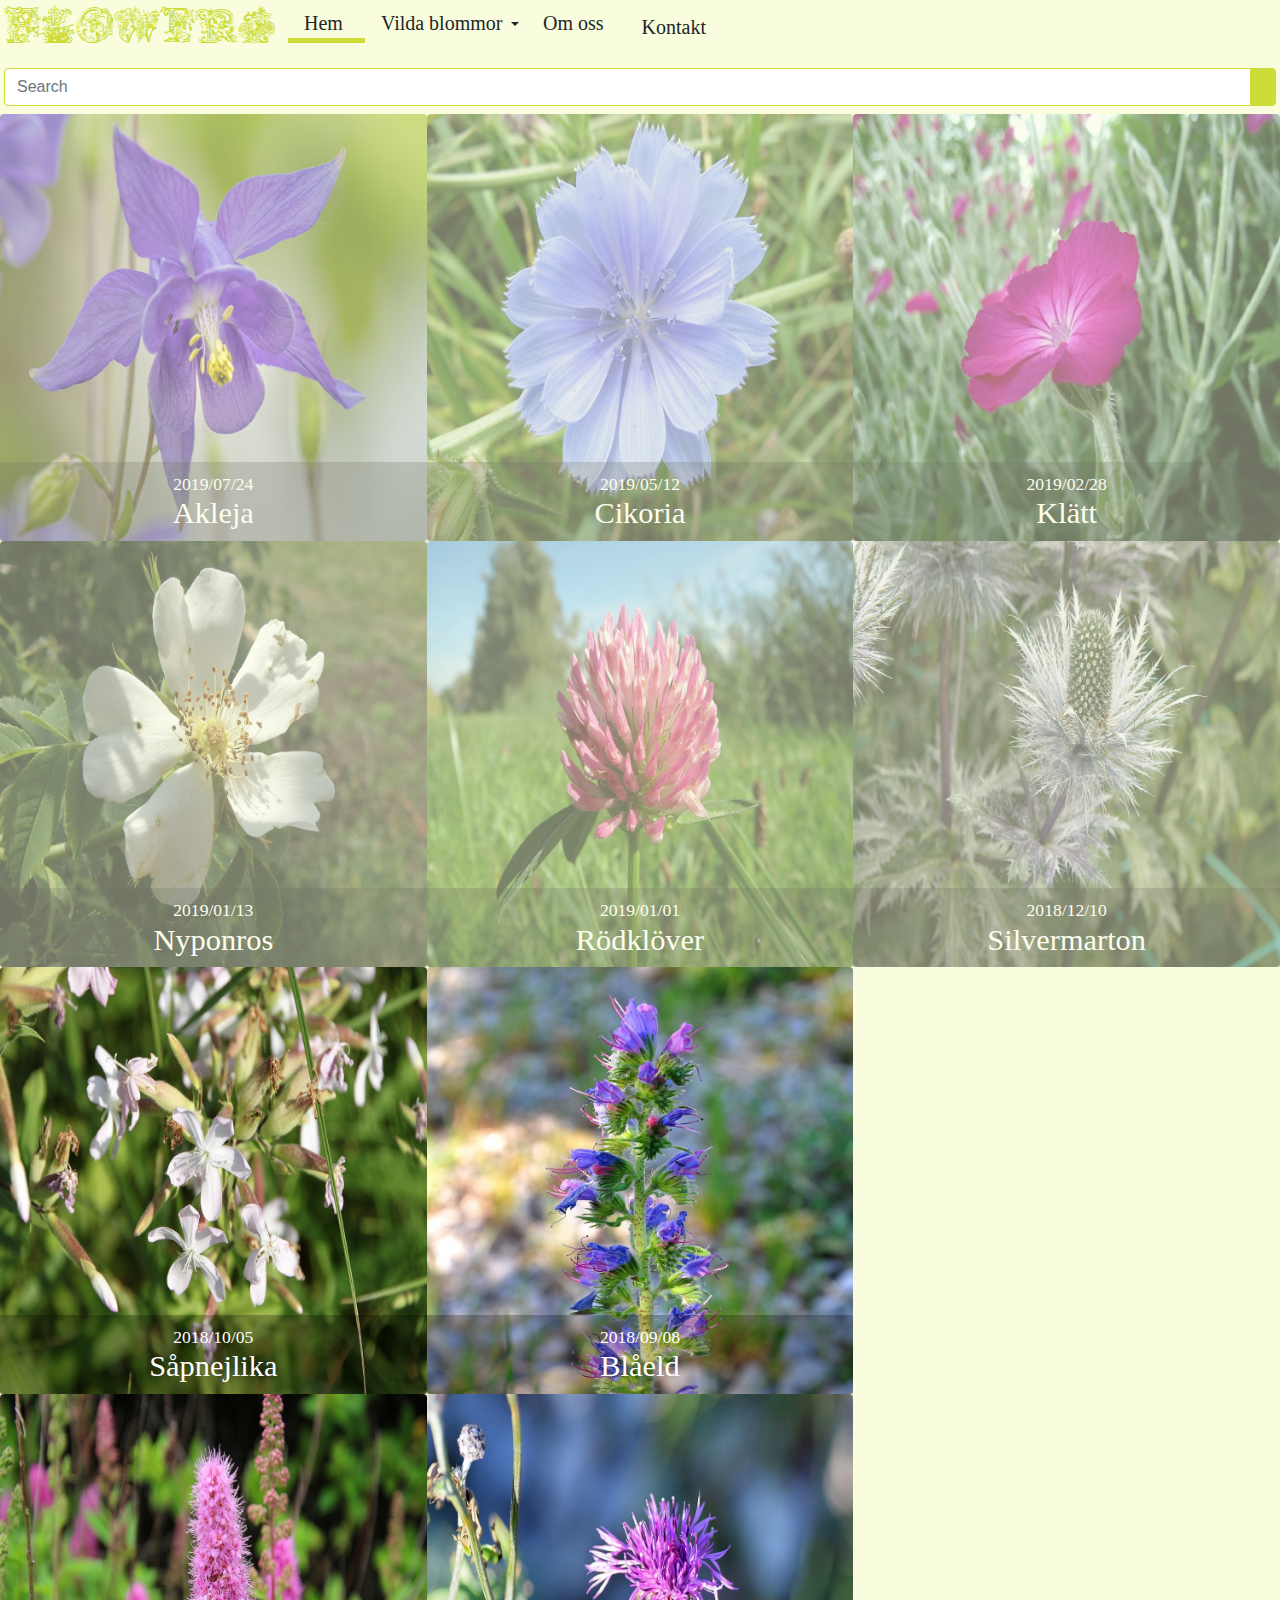
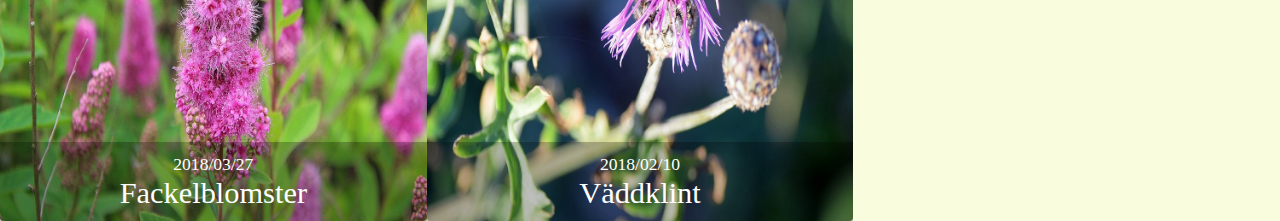
<file: index.html>
<!DOCTYPE html>
<html lang="sv">
<head><!-- Head-elementet är en behållare för metadata. Metadata har används för att definierar dokumentitel, style, teckenuppsättning samt länkar till bootstrap.-->
    <meta http-equiv="Content-Type" content="text/html; charset=UTF-8" />
	<link rel="stylesheet" href="css/style.css">
    <meta name="viewport" content="width=device-width, initial-scale=1.0">  
    <link rel="stylesheet" href="https://stackpath.bootstrapcdn.com/bootstrap/4.4.1/css/bootstrap.min.css" integrity="sha384-Vkoo8x4CGsO3+Hhxv8T/Q5PaXtkKtu6ug5TOeNV6gBiFeWPGFN9MuhOf23Q9Ifjh" crossorigin="anonymous">
    <link rel='stylesheet' href='https://use.fontawesome.com/releases/v5.7.0/css/all.css' integrity='sha384-lZN37f5QGtY3VHgisS14W3ExzMWZxybE1SJSEsQp9S+oqd12jhcu+A56Ebc1zFSJ' crossorigin='anonymous'>
    <title>Flowerz</title>
</head>
<body>
<header>
    <!-- Företagsnamn & ikon för inloggning -->
    <h1 id="Header-title" class="p-1 pt-3 text-center">Flowerz</h1> 

    <i id="fa-login-icon" class="fas fa-sign-in-alt float-right fa-2x  mr-2 mt-2 p-1 d-none"></i>
    
    <!-- Vertikal meny som endast är synlig på xl (x < 1140px ) -->
   <nav id="vertical-menu" class="navbar navbar-expand-lg d-none d-xl-block"> 
    <ul class="navbar-nav">
        <li class="nav-item active ml-2 nav-active"><i class="fa fa-home fa-2x ml-1 mt-2"></i><a href="index.html">Hem</a></li>
        <li class="nav-item dropdown dropdown-toggle mr-0" id="dropdown"><i class="fas fa-spa fa-2x ml-1 mt-2" ></i><a class="mr-0" id="navbarDropdown" role="button" data-toggle="dropdown" aria-haspopup="true" aria-expanded="false" >Vilda blommor</a>
            <div class="dropdown-menu p-0 ml-2 mt-1" aria-labelledby="navbarDropdown">
                <a class="dropdown-item" href="html/Akleja.html">Akleja</a>
                <a class="dropdown-item" href="html/Cikoria.html">Cikoria</a>
                <a class="dropdown-item" href="html/Klätt.html">Klätt</a>
                <a class="dropdown-item" href="html/Nyponros.html">Nyponros</a>
                <a class="dropdown-item" href="html/Rödklöver.html">Rödklöver</a>
                <a class="dropdown-item" href="html/Silvermarton.html">Silvermarton</a>
            </div>
        </li>
        <li class="nav-item ml-2"><i class="fa fa-user-edit fa-2x ml-1 mt-2"></i><a href="html/Omoss.html">Om oss</a></li>
        <li class="nav-item mt-1"><i class="fa fa-handshake fa-2x ml-1 mt-2"></i><a href="html/Kontakt.html">Kontakt</a></li>    
    </ul>
    </nav>

     <!-- Sökfunktion -->
    <div class="input-group md-form form-sm form-2 pb-1 px-1">
        <input class="form-control lime-border shadow-none " type="text" placeholder="Search" aria-label="Search">
        <div class="input-group-append">
        <span class="input-group-text lime lighten-2 " id="basic-text1" style="background-color: #cddc39; border-color: #cddc39;"><i class="fas fa-search text-grey" aria-hidden="true"></i></span> </div>
    </div>

</header>

<main>
     <!-- En knapp som ser till att den horisontella menyn är synlig/döljs, Knappen är synlig i alla lägen förutom xl -->
    <div id="sidebar-button">
        <button class="openbtn rounded-circle d-block d-xl-none">&#9776;</button>  
    </div>

     <!-- Horisontella menyn  -->
    <ul id="mySidebar" class="sidebar list-group list-group-flush d-block d-xl-none">
    <li class="mb-5"><a class="menu-header text-center" >Meny</a></li>
    <li class="list-item list-active marginstyle"><i class="fa fa-home fa-2x ml-1 mt-2"></i><a href="index.html">Hem</a></li>
    <li class="list-item" id="horizontalmenu-dropdown"><i class="fas fa-spa fa-2x ml-1 mt-2"></i><a>Vilda blommor</a><i style="font-size:1.2rem;" id="icon" class="fas fa-plus fa-ms mt-3 ml-3 float-right"></i>
            <li class="dropdown-items" style="display:none"><a href="html/Akleja.html">Akleja</a></li>
            <li class="dropdown-items" style="display:none"><a href="html/Cikoria.html">Cikoria</a></li>
            <li class="dropdown-items" style="display:none"><a href="html/Klätt.html">Klätt</a></li>
            <li class="dropdown-items" style="display:none"><a href="html/Nyponros.html">Nyponros</a></li>
            <li class="dropdown-items" style="display:none"><a href="html/Rödklöver.html">Rödklöver</a>
            <li class="dropdown-items" style="display:none"><a href="html/Silvermarton.html">Silvermarton</a>
    </li>
    <li class="list-item"><i class="fas fa-user-edit fa-2x ml-1 mt-2"></i><a href="html/Omoss.html">Om oss</a></li>
    <li class="list-item"><i class="fas fa-handshake fa-2x ml-1 mt-2"></i><a href="html/Kontakt.html">Kontakt</a></li>  
    <li id="list-item-last" class="list-item d-sm-none d-block mt-5"><i id="login-icon" class="fas fa-sign-in-alt float-left fa-2x ml-1 mr-2 mt-2"></i><a>Logga in</a></li>           
    </ul>

     <!-- Elementet Div med klassen overaly ser till att hela sidan får en opacity på 0.5 när den horisontella menyn visas. Syftet är att lägga fokus på menyn  -->
     <!-- 12 biler på vildblommor. På lg (1140px < x) visas 3 bilder för varje rad, på sm (540px < x) visas 2 biler för varje rad och i xs (mobilskärm) visas en bild för varje rad. Grid system används i detta fall -->
     <!-- Alla bilder på alla sidor har tagits från https://pixabay.com/sv/ som är gratisbilder -->
     <div class="overlay">
    <div class="mdb-lightbox no-margin">
        <div class="row m-0 mt-1 ">
            <figure class="col-xs-12 col-sm-6 col-lg-4 p-0 m-0 fadeIn "> 
                <a href="html/Akleja.html">
                <img alt="akleja-picture" src="media/Wildflowers/akleja.jpg" class="img-fluid rounded"><!-- img-fluidklass ser till att bilden får max-width: 100% och height: auto -->
                </a>
                <header class="figure-header">  
                    <div class="figure-meta pt-2"><span><a href="html/Akleja.html">2019/07/24</a> </span> </div>
                    <h2 class="figure-title"> <a href="html/Akleja.html"> Akleja </a> </h2>
                </header>
            </figure>
            
            <figure class="col-xs-12 col-sm-6 col-lg-4 p-0 m-0 fadeIn ">
                <a href="html/Cikoria.html">
                <img alt="cikoria-picture" src="media/Wildflowers/cikoria.jpg" class="img-fluid rounded">
                </a>
                <header class="figure-header">  
                    <div class="figure-meta pt-2"><span><a href="html/Cikoria.html">2019/05/12</a> </span> </div>
                    <h2 class="figure-title"> <a href="html/Cikoria.html"> Cikoria </a> </h2>
                </header>
              
            </figure>

            <figure class="col-xs-12 col-sm-6 col-lg-4 p-0 m-0 fadeIn">
                <a href="html/Klätt.html">
                <img alt="klett-picture" src="media/Wildflowers/klett.jpg" class="img-fluid rounded">
                </a>
                <header class="figure-header">  
                    <div class="figure-meta pt-2"><span><a href="html/Klätt.html">2019/02/28</a> </span> </div>
                    <h2 class="figure-title"> <a href="html/Klätt.html"> Klätt </a> </h2>
                </header>
            </figure>

            <figure class="col-xs-12 col-sm-6 col-lg-4 p-0 m-0 fadeIn">
                <a href="html/Nyponros.html">
                <img alt="nyponros-picture" src="media/Wildflowers/nyponros.jpg" class="img-fluid rounded">
                </a>
                <header class="figure-header">  
                    <div class="figure-meta pt-2"><span><a href="html/Nyponros.html">2019/01/13</a> </span> </div>
                    <h2 class="figure-title"> <a href="html/Nyponros.html"> Nyponros</a> </h2>
                </header>
            </figure>
            
            <figure class="col-xs-12 col-sm-6 col-lg-4 p-0 m-0 fadeIn">
                <a href="html/Rödklöver.html">
                <img alt="rödklöver-picture" src="media/Wildflowers/rödklöver.jpg" class="img-fluid rounded">
                </a>
                <header class="figure-header">  
                    <div class="figure-meta pt-2"><span><a href="html/Rödklöver.html">2019/01/01</a> </span> </div>
                    <h2 class="figure-title"> <a href="html/Rödklöver.html"> Rödklöver </a> </h2>
                </header>
            </figure>

            <figure class="col-xs-12 col-sm-6 col-lg-4 p-0 m-0 fadeIn">
                <a href="html/Silvermarton.html">
                <img alt="silvermarton-picture" src="media/Wildflowers/silvermarton.jpg" class="img-fluid rounded">
                </a>
                <header class="figure-header">  
                    <div class="figure-meta pt-2"><span><a href="html/Silvermarton.html">2018/12/10</a> </span> </div>
                    <h2 class="figure-title"> <a href="html/Silvermarton.html"> Silvermarton </a> </h2>
                </header>
            </figure>

            <figure id="figure7" class="col-xs-12 col-sm-6 col-lg-4 p-0 m-0">
                <img alt="såpnejlika-picture" src="media/Wildflowers/såpnejlika.jpg" class="img-fluid rounded">
                <header class="figure-header">  
                    <div class="figure-meta pt-2"><span><a href="#">2018/10/05</a> </span> </div>
                    <h2 class="figure-title"> <a href="#"> Såpnejlika </a> </h2>
                </header>
            </figure>
            
            <figure  class="col-xs-12 col-sm-6 col-lg-4 p-0 m-0">
                <img alt="blåeld-picture" src="media/Wildflowers/blåeld.jpg" class="img-fluid rounded">
                <header class="figure-header">  
                    <div class="figure-meta pt-2"><span><a href="#">2018/09/08</a> </span> </div>
                    <h2 class="figure-title"> <a href="#"> Blåeld </a> </h2>
                </header>
            </figure>

            <figure id="figure9" class="col-xs-12 col-sm-6 col-lg-4 p-0 m-0 fadeIn">
                <img alt="tusensköna-picture" src="media/Wildflowers/tusensköna.jpg" class="img-fluid rounded ">
                <header class="figure-header">  
                    <div class="figure-meta pt-2"><span><a href="#">2018/05/15</a> </span> </div>
                    <h2 class="figure-title"> <a href="#"> Tusensköna </a> </h2>
                </header>
            </figure>

            <figure  id="figure10" class="col-xs-12 col-sm-6 col-lg-4 p-0 m-0">
                <img alt="fackelblomster-picture" src="media/Wildflowers/fackelblomster.jpg" class="img-fluid rounded">
                <header class="figure-header">  
                    <div class="figure-meta pt-2"><span><a href="#">2018/03/27</a> </span> </div>
                    <h2 class="figure-title"> <a href="#"> Fackelblomster </a> </h2>
                </header>
            </figure>

            <figure id="figure11" class="col-xs-12 col-sm-6 col-lg-4 p-0 m-0 ">
                <img alt="smörblomma-picture" src="media/Wildflowers/smörblomma.jpg" class="img-fluid rounded">
                <header class="figure-header">  
                    <div class="figure-meta pt-2"><span><a href="#">2018/03/10</a> </span> </div>
                    <h2 class="figure-title"> <a href="#"> Smörblomma </a> </h2>
                </header>
            </figure>

            <figure class="col-xs-12 col-sm-6 col-lg-4 p-0 m-0">
                <img alt="väddklint-picture" src="media/Wildflowers/väddklint.jpg" class="img-fluid rounded">
                <header class="figure-header">  
                    <div class="figure-meta pt-2"><span><a href="#">2018/02/10</a> </span> </div>
                    <h2 class="figure-title"> <a href="#"> Väddklint</a> </h2>
                </header>
            </figure>    
        </div>
    </div>
    </div>
    
</main>
    <!-- Script länkar -->
    <script src="https://code.jquery.com/jquery-3.4.1.js"></script>
    <script src="javascript/index.js"></script>
    <script src="js/index.js"></script>
    
</body>
</html>
</file>
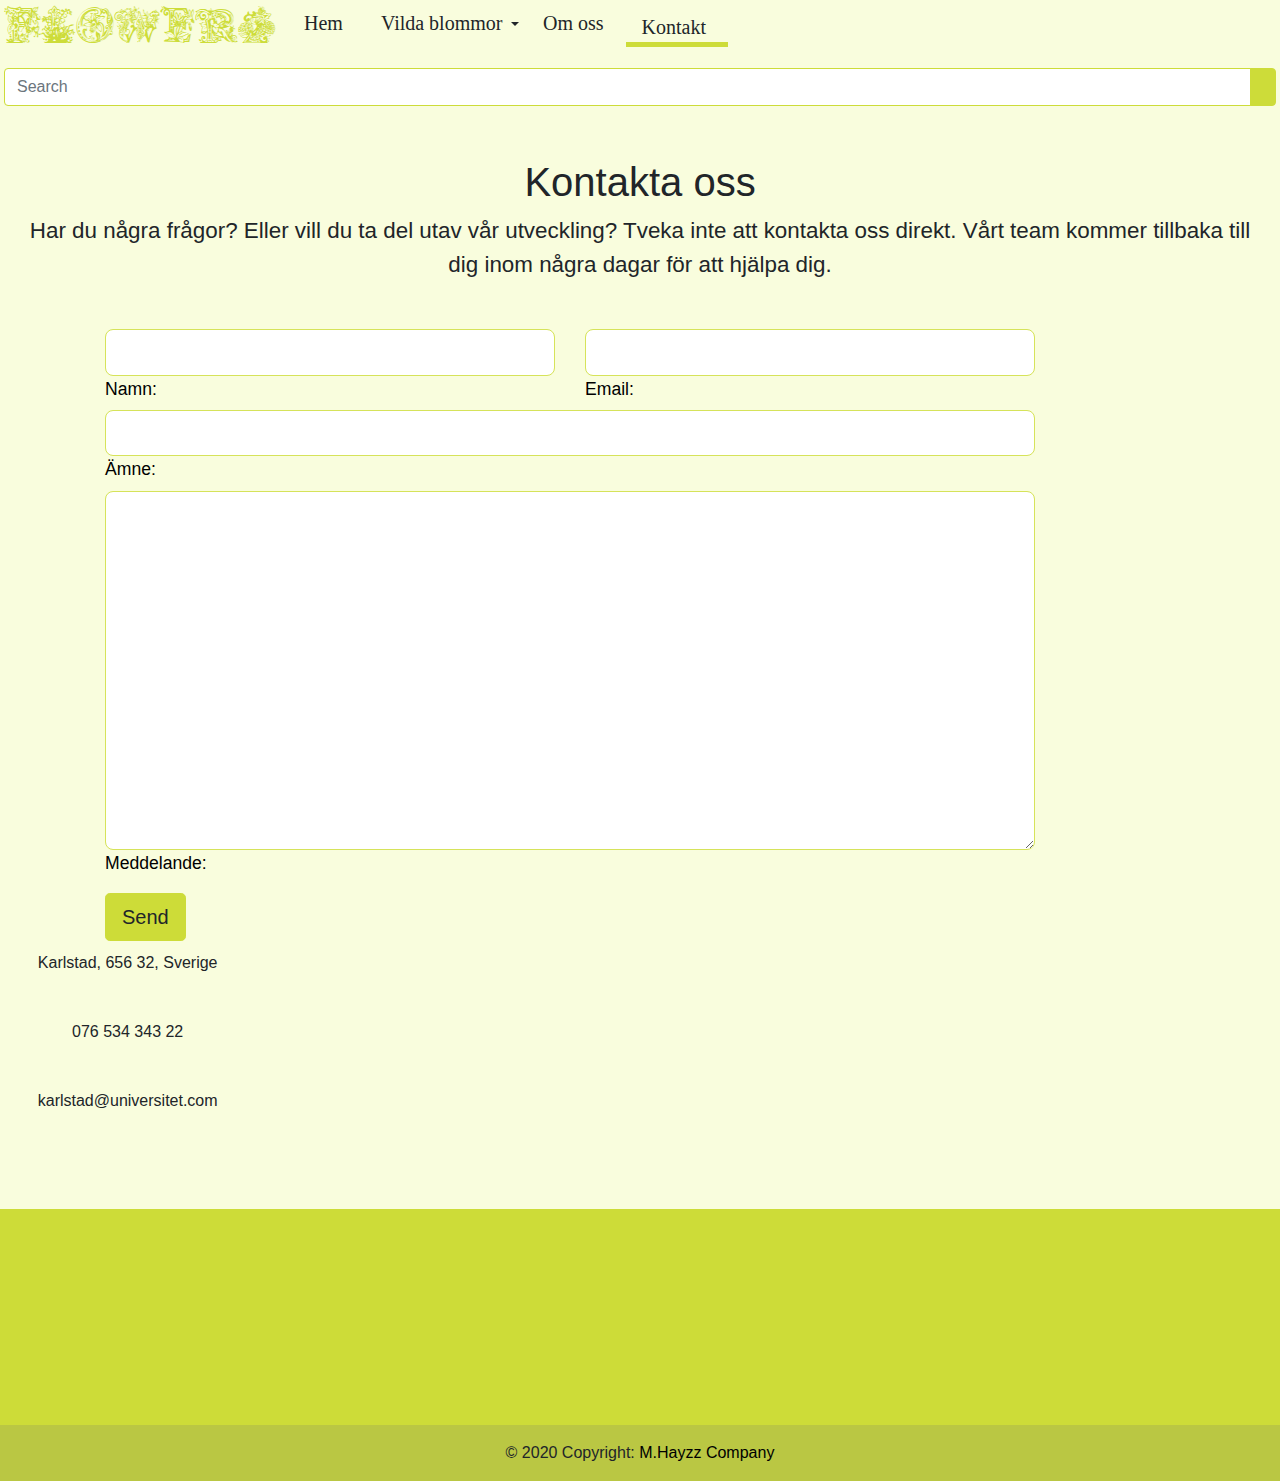
<file: html/Kontakt.html>
<!DOCTYPE html>
<html lang="sv">
<head> <!-- Se kommentarer på index.html -->
    <meta http-equiv="Content-Type" content="text/html; charset=UTF-8" />
	<link rel="stylesheet" href="../css/style.css">
    <meta name="viewport" content="width=device-width, initial-scale=1.0">  
    <link rel="stylesheet" href="https://stackpath.bootstrapcdn.com/bootstrap/4.4.1/css/bootstrap.min.css" integrity="sha384-Vkoo8x4CGsO3+Hhxv8T/Q5PaXtkKtu6ug5TOeNV6gBiFeWPGFN9MuhOf23Q9Ifjh" crossorigin="anonymous">
    <link rel='stylesheet' href='https://use.fontawesome.com/releases/v5.7.0/css/all.css' integrity='sha384-lZN37f5QGtY3VHgisS14W3ExzMWZxybE1SJSEsQp9S+oqd12jhcu+A56Ebc1zFSJ' crossorigin='anonymous'>
    <title>Flowerz</title>
</head>

<body>
<header> <!-- Se kommentarer på index.html -->
    <h1 id="Header-title" class="p-1 pt-3 text-center">Flowerz</h1> 

    <i id="fa-login-icon" class="fas fa-sign-in-alt float-right fa-2x  mr-2 mt-2 p-1 d-none"></i>
    
   <nav id="vertical-menu" class="navbar navbar-expand-lg d-none d-xl-block"> 
    <ul class=" navbar-nav">
        <li class="nav-item active ml-2"><i class="fa fa-home fa-2x ml-1 mt-2"></i><a href="../index.html">Hem</a></li>
        <li class="nav-item dropdown dropdown-toggle mr-0" id="dropdown"><i class="fas fa-spa fa-2x ml-1 mt-2" ></i><a class="mr-0" id="navbarDropdown" role="button" data-toggle="dropdown" aria-haspopup="true" aria-expanded="false" >Vilda blommor</a>
            <div class="dropdown-menu p-0 ml-2 mt-1" aria-labelledby="navbarDropdown">
                <a class="dropdown-item" href="Akleja.html">Akleja</a>
                <a class="dropdown-item" href="Cikoria.html">Cikoria</a>
                <a class="dropdown-item" href="Klätt.html">Klätt</a>
                <a class="dropdown-item" href="Nyponros.html">Nyponros</a>
                <a class="dropdown-item" href="Rödklöver.html">Rödklöver</a>
                <a class="dropdown-item" href="Silvermarton.html">Silvermarton</a>
            </div>
        </li>
        <li class="nav-item ml-2"><i class="fa fa-user-edit fa-2x ml-1 mt-2"></i><a href="Omoss.html">Om oss</a></li>
        <li class="nav-item mt-1 nav-active"><i class="fa fa-handshake fa-2x ml-1 mt-2"></i><a href="Kontakt.html">Kontakt</a></li>    
    </ul>
    </nav>

    <div class="input-group md-form form-sm form-2 pb-1 px-1">
        <input class="form-control lime-border shadow-none " type="text" placeholder="Search" aria-label="Search">
        <div class="input-group-append">
        <span class="input-group-text lime lighten-2 " id="basic-text1" style="background-color: #cddc39; border-color: #cddc39;"><i class="fas fa-search text-grey" aria-hidden="true"></i></span> </div>
    </div>

</header>

<main>
    <!-- Se kommentarer på index.html -->
    <div id="sidebar-button">
        <button class="openbtn rounded-circle d-block d-xl-none">&#9776;</button>  
    </div>

    <ul id="mySidebar" class="sidebar list-group list-group-flush d-block d-xl-none">
    <li class="mb-5"><a class="menu-header text-center" >Meny</a></li>
    <li class="list-item marginstyle"><i class="fa fa-home fa-2x ml-1 mt-2"></i><a href="../index.html">Hem</a></li>
    <li class="list-item" id="horizontalmenu-dropdown"><i class="fas fa-spa fa-2x ml-1 mt-2"></i><a>Vilda blommor</a><i style="font-size:1.2rem;" id="icon" class="fas fa-plus fa-ms mt-3 ml-3 float-right"></i>
            <li class="dropdown-items" style="display:none"><a href="Akleja.html">Akleja</a></li>
            <li class="dropdown-items" style="display:none"><a href="Cikoria.html">Cikoria</a></li>
            <li class="dropdown-items" style="display:none"><a href="Klätt.html">Klätt</a></li>
            <li class="dropdown-items" style="display:none"><a href="Nyponros.html">Nyponros</a></li>
            <li class="dropdown-items" style="display:none"><a href="Rödklöver.html">Rödklöver</a>
            <li class="dropdown-items" style="display:none"><a href="Silvermarton.html">Silvermarton</a>
    </li>
    <li class="list-item"><i class="fas fa-user-edit fa-2x ml-1 mt-2"></i><a href="Omoss.html">Om oss</a></li>
    <li class="list-item list-active"><i class="fas fa-handshake fa-2x ml-1 mt-2"></i><a href="Kontakt.html">Kontakt</a></li>  
    <li id="list-item-last" class="list-item d-sm-none d-block mt-5"><i id="login-icon" class="fas fa-sign-in-alt float-left fa-2x ml-1 mr-2 mt-2"></i><a>Logga in</a></li>           
    </ul>

    <div class="overlay">  

        <div class="mb-4 container-fluid containerbox">
            
            <!-- Rubrik för Kontaktformulär och text -->
            <h2 class="h1-responsive text-center pt-5 h2-color">Kontakta oss</h2> 
            
            <p class="text-center w-responsive mx-auto mb-5 p-card">Har du några frågor? Eller vill du ta del utav vår utveckling? 
                Tveka inte att kontakta oss direkt. Vårt team kommer tillbaka till dig inom
                några dagar för att hjälpa dig.</p>
        
            <div class="row"> <!-- Kontaktformulär  -->

                <div class="col-md-8 col-xl-9 mb-md-0 mb-5" id="form">
                    <form id="contact-form" name="contact-form" action="mail.php" method="POST">

                        <div class="row">
                            <div class="col-md-6">
                                <div class="md-form mb-0">
                                    <input type="text" id="name" name="name" class="form-control control">
                                    <label for="name" class="">Namn: </label>
                                </div>
                            </div>
                     
                            <div class="col-md-6">
                                <div class="md-form mb-0">
                                    <input type="text" id="email" name="email" class="form-control control">
                                    <label for="email" class="">Email: </label>
                                </div>
                            </div>
          
                        </div>
      
                        <div class="row">
                            <div class="col-md-12">
                                <div class="md-form mb-0">
                                    <input type="text" id="subject" name="subject" class="form-control control">
                                    <label for="subject" class="">Ämne: </label>
                                </div>
                            </div>
                        </div>
    
                        <div class="row">

                            <div class="col-md-12">
        
                                <div class="md-form">
                                    <textarea id="message" name="message" rows="2" class="form-control control md-textarea"></textarea>
                                    <label for="message">Meddelande: </label>
                                </div>
        
                            </div>
                        </div>
        
                    </form>
        
                    <div class="text-center text-md-left mt-2"> <!-- Knapp för att skicka formuläret, dock funkar inte just nu... -->
                        <a class="btn btn-send btn-lg py-2">Send</a>
                    </div>
                    <div class="status"></div>
                </div>
   
                <div class="col-md-3 text-center ml-2 col-xl-2" id="fas-icons"> 
                    <ul class="list-unstyled mb-0">
                        <li class="li-fas"><i class="fas fa-map-marker-alt fa-4x py-3 setcolor set-icon"></i>
                            <p>Karlstad, 656 32, Sverige</p>
                        </li>
        
                        <li class="li-fas"><i class="fas fa-phone mt-4 fa-4x py-3 setcolor set-icon"></i>
                            <p>076 534 343 22</p>
                        </li>
        
                        <li class="li-fas"><i class="fas fa-envelope mt-4 fa-4x py-3 setcolor set-icon"></i>
                            <p>karlstad@universitet.com</p>
                        </li>
                    </ul>
                </div>

            </div>
        
        </div>
        

        <footer class="page-footer font-small cyan darken-3" id="footer"> <!-- Ikoner för sociala medier, dock inga länk-->
            <div class="container-fluid"> <!-- container-fluid är en behållare med full bredd som sträcker sig över hela visningsportens bredd. -->
                <div class="row">
          
                <div class="col-xs-12 col-sm-12 col-lg-12 py-5 containerformedia ">
                  <div class="my-5 d-flex justify-content-center">
                      
                    <a class="fb-ic">
                      <i class="fab fa-facebook-f fa-lg white-text mr-md-5 mr-3 fa-2x"> </i>
                    </a>
                   
                    <a class="tw-ic">
                      <i class="fab fa-twitter fa-lg white-text mr-md-5 mr-3 fa-2x"> </i>
                    </a>
                    
                    <a class="gplus-ic">
                      <i class="fab fa-google-plus-g fa-lg white-text mr-md-5 mr-3 fa-2x"> </i>
                    </a>
                   
                    <a class="li-ic">
                      <i class="fab fa-linkedin-in fa-lg white-text mr-md-5 mr-3 fa-2x"> </i>
                    </a>
                    
                    <a class="ins-ic">
                      <i class="fab fa-instagram fa-lg white-text mr-md-5 mr-3 fa-2x"> </i>
                    </a>
              
                    <a class="pin-ic">
                      <i class="fab fa-pinterest fa-lg white-text fa-2x"> </i>
                    </a>
                  </div>
                </div>
              
                </div>
            </div>
          
            <div class="footer-copyright text-center py-3 footer-color"> © 2020 Copyright:
              <a href="https://mdbootstrap.com/"> M.Hayzz Company</a>
            </div>
          
        </footer>
    </div>
    
</main>

    <script src="../javascript/index.js"></script>
    <script src="https://code.jquery.com/jquery-3.2.1.slim.min.js" integrity="sha384-KJ3o2DKtIkvYIK3UENzmM7KCkRr/rE9/Qpg6aAZGJwFDMVNA/GpGFF93hXpG5KkN" crossorigin="anonymous"></script>
    <script src="https://cdnjs.cloudflare.com/ajax/libs/popper.js/1.12.9/umd/popper.min.js" integrity="sha384-ApNbgh9B+Y1QKtv3Rn7W3mgPxhU9K/ScQsAP7hUibX39j7fakFPskvXusvfa0b4Q" crossorigin="anonymous"></script>
    <script src="https://maxcdn.bootstrapcdn.com/bootstrap/4.0.0/js/bootstrap.min.js" integrity="sha384-JZR6Spejh4U02d8jOt6vLEHfe/JQGiRRSQQxSfFWpi1MquVdAyjUar5+76PVCmYl" crossorigin="anonymous"></script>

</body>
</html>
</file>
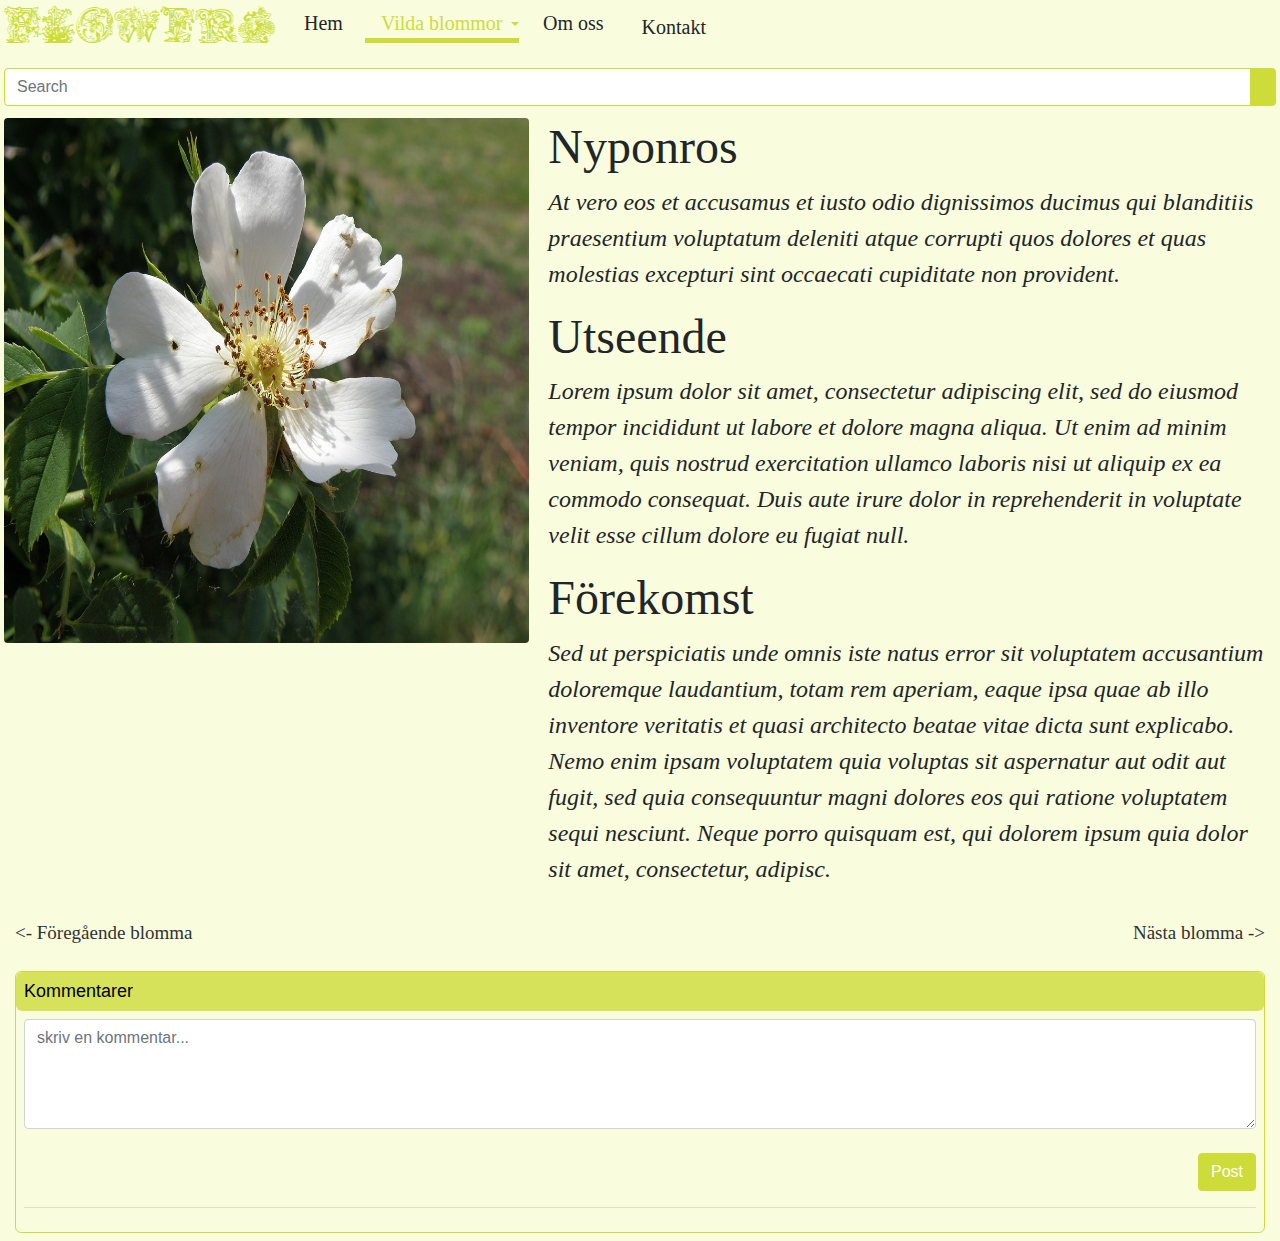
<file: html/Nyponros.html>
<!DOCTYPE html>
<html lang="sv">
<head>
    <meta http-equiv="Content-Type" content="text/html; charset=UTF-8" />
	<link rel="stylesheet" href="../css/style.css">
    <meta name="viewport" content="width=device-width, initial-scale=1.0">  
    <link rel="stylesheet" href="https://stackpath.bootstrapcdn.com/bootstrap/4.4.1/css/bootstrap.min.css" integrity="sha384-Vkoo8x4CGsO3+Hhxv8T/Q5PaXtkKtu6ug5TOeNV6gBiFeWPGFN9MuhOf23Q9Ifjh" crossorigin="anonymous">
    <link rel='stylesheet' href='https://use.fontawesome.com/releases/v5.7.0/css/all.css' integrity='sha384-lZN37f5QGtY3VHgisS14W3ExzMWZxybE1SJSEsQp9S+oqd12jhcu+A56Ebc1zFSJ' crossorigin='anonymous'>
    <title>Flowerz</title>
</head>

<body>
<header>
    <h1 id="Header-title" class="p-1 pt-3 text-center">Flowerz</h1> 

    <i id="fa-login-icon" class="fas fa-sign-in-alt float-right fa-2x  mr-2 mt-2 p-1 d-none"></i>
    
   <nav id="vertical-menu" class="navbar navbar-expand-lg d-none d-xl-block"> 
    <ul class="navbar-nav">
        <li class="nav-item ml-2"><i class="fa fa-home fa-2x ml-1 mt-2"></i><a href="../index.html">Hem</a></li>
        <li class="nav-item dropdown dropdown-toggle mr-0 nav-active" id="dropdown"><i class="fas fa-spa fa-2x ml-1 mt-2" ></i><a class="mr-0" id="navbarDropdown" role="button" data-toggle="dropdown" aria-haspopup="true" aria-expanded="false" >Vilda blommor</a>
            <div class="dropdown-menu p-0 ml-2 mt-1" aria-labelledby="navbarDropdown">
                <a class="dropdown-item" href="Akleja.html">Akleja</a>
                <a class="dropdown-item" href="Cikoria.html">Cikoria</a>
                <a class="dropdown-item" href="Klätt.html">Klätt</a>
                <a class="dropdown-item nav-item-active" href="Nyponros.html">Nyponros</a>
                <a class="dropdown-item" href="Rödklöver.html">Rödklöver</a>
                <a class="dropdown-item" href="Silvermarton.html">Silvermarton</a>
            </div>
        </li>
        <li class="nav-item ml-2"><i class="fa fa-user-edit fa-2x ml-1 mt-2"></i><a href="Omoss.html">Om oss</a></li>
        <li class="nav-item mt-1"><i class="fa fa-handshake fa-2x ml-1 mt-2"></i><a href="Kontakt.html">Kontakt </a></li>    
    </ul>
    </nav>

    <div class="input-group md-form form-sm form-2 pb-1 px-1">
        <input class="form-control lime-border shadow-none " type="text" placeholder="Search" aria-label="Search">
        <div class="input-group-append">
        <span class="input-group-text lime lighten-2 " id="basic-text1" style="background-color: #cddc39; border-color: #cddc39;"><i class="fas fa-search text-grey" aria-hidden="true"></i></span> </div>
    </div>

</header>

<main>
    <div id="sidebar-button">
        <button class="openbtn rounded-circle d-block d-xl-none">&#9776;</button>  
    </div>

    <ul id="mySidebar" class="sidebar list-group list-group-flush d-block d-xl-none">
    <li class="mb-5"><a class="menu-header text-center" >Meny</a></li>
    <li class="list-item marginstyle"><i class="fa fa-home fa-2x ml-1 mt-2"></i><a href="../index.html">Hem</a></li>
    <li class="list-item list-active" id="horizontalmenu-dropdown"><i class="fas fa-spa fa-2x ml-1 mt-2"></i><a>Vilda blommor</a><i style="font-size:1.2rem;" id="icon" class="fas fa-plus fa-ms mt-3 ml-3 float-right"></i>
            <li class="dropdown-items" style="display:none"><a href="Akleja.html">Akleja</a></li>
            <li class="dropdown-items" style="display:none"><a href="Cikoria.html">Cikoria</a></li>
            <li class="dropdown-items" style="display:none"><a href="Klätt.html">Klätt</a></li>
            <li class="dropdown-items list-active" style="display:none"><a href="Nyponros.html">Nyponros</a></li>
            <li class="dropdown-items" style="display:none"><a href="Rödklöver.html">Rödklöver</a>
            <li class="dropdown-items" style="display:none"><a href="Silvermarton.html">Silvermarton</a>
    </li>
    <li class="list-item"><i class="fas fa-user-edit fa-2x ml-1 mt-2"></i><a href="Omoss.html">Om oss</a></li>
    <li class="list-item"><i class="fas fa-handshake fa-2x ml-1 mt-2"></i><a href="Kontakt.html">Kontakt</a></li>  
    <li id="list-item-last" class="list-item d-sm-none d-block mt-5"><i id="login-icon" class="fas fa-sign-in-alt float-left fa-2x ml-1 mr-2 mt-2"></i><a>Logga in</a></li>           
    </ul>

    <div class="overlay container-fluid">
        <div class="row">

                <div class="col-xs-12 col-sm-6 col-lg-5 p-0 mt-2 pl-1 pr-1 order-1">
                    <a href="Nyponros.html">
                    <img alt="Nyponros-picture" src="../media/Wildflowers/nyponros.jpg" class="img-fluid rounded">
                    </a>
                </div>

                <div class="col-xs-12 col-sm-12 col-lg-12 order-3 links mt-3">
                    <a href="Klätt.html">&#60;&#45; Föregående blomma</a>
                    <a href="Rödklöver.html" class="float-right">Nästa blomma &#45;&#62;</a>
                </div>

                <div class="col-xs-12 col-sm-12 col-lg-12 mt-4 order-4">
                        <div class="comment-wrapper mb-2 pb-2">
                            <div class="panel panel-info">
                                <div class="panel-heading pl-2">
                                    Kommentarer
                                </div>
                                <div class="panel-body m-2">
                                    <textarea class="form-control" placeholder="skriv en kommentar..." rows="4"></textarea>
                                    <br>
                                    <button type="button" class="btn btn-success buttonforpost pull-right float-right">Post</button>
                                        <div class="clearfix"></div>
                                        <hr>
                                    </div>
                                </div>
                            </div>
                    </div>
    
                <div class="col-xs-12 col-sm-6 col-lg-7 order-2">
                    <div class="row mt-2">
                        <div class="col-xs-12 col-sm-12 col-lg-12">
                            <h2 class="h2-header">Nyponros</h2>
                            <p class="p-text">At vero eos et accusamus et iusto odio dignissimos ducimus qui blanditiis praesentium voluptatum deleniti atque corrupti quos dolores et quas molestias excepturi sint occaecati cupiditate non provident. </p>
                        </div>

                        <div class="col-xs-12 col-sm-12 col-lg-12">
                            <h2 class="h2-header">Utseende</h2>
                            <p class="p-text">Lorem ipsum dolor sit amet, consectetur adipiscing elit, sed do eiusmod tempor incididunt ut labore et dolore magna aliqua. Ut enim ad minim veniam, quis nostrud exercitation ullamco laboris nisi ut aliquip ex ea commodo consequat. Duis aute irure dolor in reprehenderit in voluptate velit esse cillum dolore eu fugiat null.
                            </p>
                        </div>

                        <div class="col-xs-12 col-sm-12 col-lg-12">
                            <h2 class="h2-header">Förekomst</h2>
                            <p class="p-text">Sed ut perspiciatis unde omnis iste natus error sit voluptatem accusantium doloremque laudantium, totam rem aperiam, eaque ipsa quae ab illo inventore veritatis et quasi architecto beatae vitae dicta sunt explicabo. Nemo enim ipsam voluptatem quia voluptas sit aspernatur aut odit aut fugit, sed quia consequuntur magni dolores eos qui ratione voluptatem sequi nesciunt. Neque porro quisquam est, qui dolorem ipsum quia dolor sit amet, consectetur, adipisc.
                            </p>
                        </div>
                    </div>
                </div>
        </div>
    </div>
 
</main>

    <script src="../javascript/index.js"></script>
    <script src="https://code.jquery.com/jquery-3.2.1.slim.min.js" integrity="sha384-KJ3o2DKtIkvYIK3UENzmM7KCkRr/rE9/Qpg6aAZGJwFDMVNA/GpGFF93hXpG5KkN" crossorigin="anonymous"></script>
    <script src="https://cdnjs.cloudflare.com/ajax/libs/popper.js/1.12.9/umd/popper.min.js" integrity="sha384-ApNbgh9B+Y1QKtv3Rn7W3mgPxhU9K/ScQsAP7hUibX39j7fakFPskvXusvfa0b4Q" crossorigin="anonymous"></script>
    <script src="https://maxcdn.bootstrapcdn.com/bootstrap/4.0.0/js/bootstrap.min.js" integrity="sha384-JZR6Spejh4U02d8jOt6vLEHfe/JQGiRRSQQxSfFWpi1MquVdAyjUar5+76PVCmYl" crossorigin="anonymous"></script>

</body>
</html>
</file>
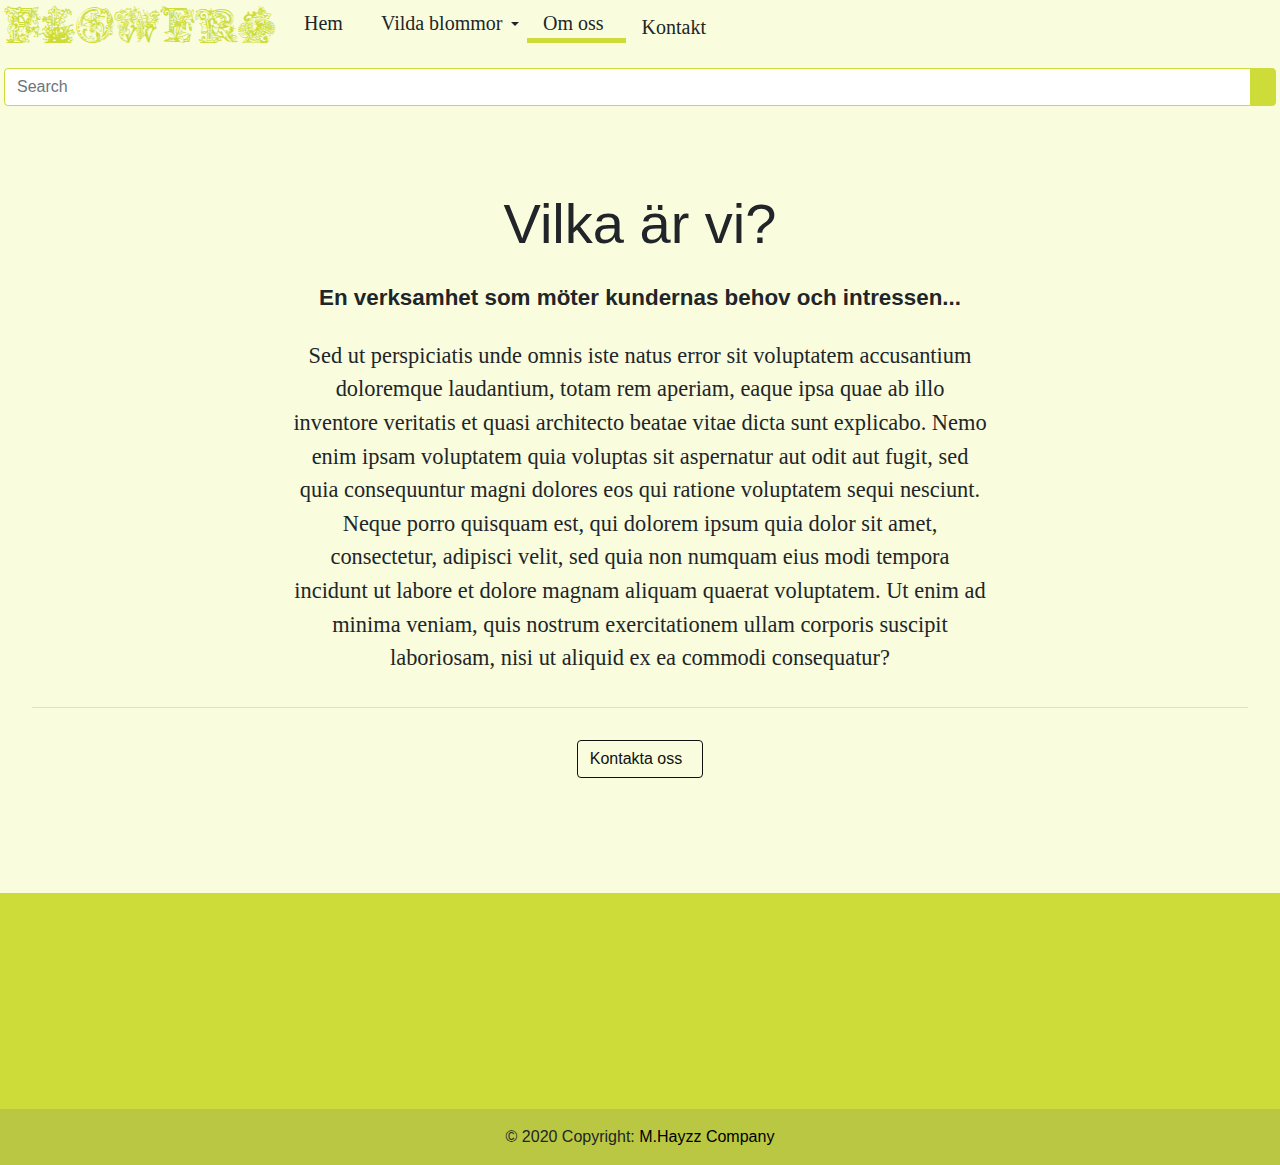
<file: html/Omoss.html>
<!DOCTYPE html>
<html lang="sv">
<head> <!-- Se kommentarer på index.html för elementet -->
    <meta http-equiv="Content-Type" content="text/html; charset=UTF-8" />
	  <link rel="stylesheet" href="../css/style.css">
    <meta name="viewport" content="width=device-width, initial-scale=1.0">  
    <link rel="stylesheet" href="https://stackpath.bootstrapcdn.com/bootstrap/4.4.1/css/bootstrap.min.css" integrity="sha384-Vkoo8x4CGsO3+Hhxv8T/Q5PaXtkKtu6ug5TOeNV6gBiFeWPGFN9MuhOf23Q9Ifjh" crossorigin="anonymous">
    <link rel='stylesheet' href='https://use.fontawesome.com/releases/v5.7.0/css/all.css' integrity='sha384-lZN37f5QGtY3VHgisS14W3ExzMWZxybE1SJSEsQp9S+oqd12jhcu+A56Ebc1zFSJ' crossorigin='anonymous'>
    <title>Flowerz</title>
</head>

<body>
<header> <!-- Se kommentarer på index.html för header -->
    <h1 id="Header-title" class="p-1 pt-3 text-center">Flowerz</h1> 

    <i id="fa-login-icon" class="fas fa-sign-in-alt float-right fa-2x  mr-2 mt-2 p-1 d-none"></i>
    
   <nav id="vertical-menu" class="navbar navbar-expand-lg d-none d-xl-block"> 
    <ul class=" navbar-nav">
        <li class="nav-item active ml-2"><i class="fa fa-home fa-2x ml-1 mt-2"></i><a href="../index.html">Hem</a></li>
        <li class="nav-item dropdown dropdown-toggle mr-0" id="dropdown"><i class="fas fa-spa fa-2x ml-1 mt-2" ></i><a class="mr-0" id="navbarDropdown" role="button" data-toggle="dropdown" aria-haspopup="true" aria-expanded="false" >Vilda blommor</a>
            <div class="dropdown-menu p-0 ml-2 mt-1" aria-labelledby="navbarDropdown">
                <a class="dropdown-item" href="Akleja.html">Akleja</a>
                <a class="dropdown-item" href="Cikoria.html">Cikoria</a>
                <a class="dropdown-item" href="Klätt.html">Klätt</a>
                <a class="dropdown-item" href="Nyponros.html">Nyponros</a>
                <a class="dropdown-item" href="Rödklöver.html">Rödklöver</a>
                <a class="dropdown-item" href="Silvermarton.html">Silvermarton</a>
            </div>
        </li>
        <li class="nav-item ml-2 nav-active"><i class="fa fa-user-edit fa-2x ml-1 mt-2"></i><a href="Omoss.html">Om oss</a></li>
        <li class="nav-item mt-1"><i class="fa fa-handshake fa-2x ml-1 mt-2"></i><a href="Kontakt.html">Kontakt</a></li>    
    </ul>
    </nav>

    <div class="input-group md-form form-sm form-2 pb-1 px-1">
        <input class="form-control lime-border shadow-none " type="text" placeholder="Search" aria-label="Search">
        <div class="input-group-append">
        <span class="input-group-text lime lighten-2 " id="basic-text1" style="background-color: #cddc39; border-color: #cddc39;"><i class="fas fa-search text-grey" aria-hidden="true"></i></span> </div>
    </div>

</header>

<main>  <!-- Se kommentarer på index.html -->
    <div id="sidebar-button">
        <button class="openbtn rounded-circle d-block d-xl-none">&#9776;</button>  
    </div>

    <ul id="mySidebar" class="sidebar list-group list-group-flush d-block d-xl-none">
    <li class="mb-5"><a class="menu-header text-center" >Meny</a></li>
    <li class="list-item marginstyle"><i class="fa fa-home fa-2x ml-1 mt-2"></i><a href="../index.html">Hem</a></li>
    <li class="list-item" id="horizontalmenu-dropdown"><i class="fas fa-spa fa-2x ml-1 mt-2"></i><a>Vilda blommor</a><i style="font-size:1.2rem;" id="icon" class="fas fa-plus fa-ms mt-3 ml-3 float-right"></i>
            <li class="dropdown-items" style="display:none"><a href="Akleja.html">Akleja</a></li>
            <li class="dropdown-items" style="display:none"><a href="Cikoria.html">Cikoria</a></li>
            <li class="dropdown-items" style="display:none"><a href="Klätt.html">Klätt</a></li>
            <li class="dropdown-items" style="display:none"><a href="Nyponros.html">Nyponros</a></li>
            <li class="dropdown-items" style="display:none"><a href="Rödklöver.html">Rödklöver</a>
            <li class="dropdown-items" style="display:none"><a href="Silvermarton.html">Silvermarton</a>
    </li>
    <li class="list-item list-active"><i class="fas fa-user-edit fa-2x ml-1 mt-2"></i><a href="Omoss.html">Om oss</a></li>
    <li class="list-item"><i class="fas fa-handshake fa-2x ml-1 mt-2"></i><a href="Kontakt.html">Kontakt</a></li>  
    <li id="list-item-last" class="list-item d-sm-none d-block mt-5"><i id="login-icon" class="fas fa-sign-in-alt float-left fa-2x ml-1 mr-2 mt-2"></i><a>Logga in</a></li>           
    </ul>

    <div class="overlay">  <!-- Se kommentarer på Kontakt.html -->
 
        <div class="jumbotron jumbotron-color text-center m-0 mt-3 "> <!-- Jumbotron är Lätt, flexibel komponent för att visa upp innehåll. -->

            <i class="far fa-building fa-7x mb-2"></i>
           
            <h2 class="display-4">Vilka är vi?</h2>
            
            <p class="my-4 font-weight-bold p-card"> En verksamhet som möter kundernas behov och intressen...</p>
          
            <div class="row d-flex justify-content-center">
          
              <div class="col-xl-7 pb-2">
          
                <p class="card-text p-card2 ">Sed ut perspiciatis unde omnis iste natus error sit voluptatem accusantium doloremque laudantium, totam rem aperiam, eaque ipsa quae ab illo inventore veritatis et quasi architecto beatae vitae dicta sunt explicabo. Nemo enim ipsam voluptatem quia voluptas sit aspernatur aut odit aut fugit, sed quia consequuntur magni dolores eos qui ratione voluptatem sequi nesciunt. Neque porro quisquam est, qui dolorem ipsum quia dolor sit amet, consectetur, adipisci velit, sed quia non numquam eius modi tempora incidunt ut labore et dolore magnam aliquam quaerat voluptatem. Ut enim ad minima veniam, quis nostrum exercitationem ullam corporis suscipit laboriosam, nisi ut aliquid ex ea commodi consequatur? </p>
          
              </div>
            </div>
        
            <hr class="my-4">
          
            <div class="pt-2">
              <a class="btn btn-contact wave-effect" href="Kontakt.html" role="button">Kontakta oss<i class="fa fa-handshake ml-2"></i></a>
            </div>
        </div>  

        <footer class="page-footer font-small cyan darken-3" id="footer"> <!-- Se kommentarer på Kontakt.html -->
            <div class="container-fluid">
                <div class="row">
          
                <div class="col-xs-12 col-sm-12 col-lg-12 py-5 containerformedia ">
                  <div class="my-5 d-flex justify-content-center">
                      
                    <a class="fb-ic">
                      <i class="fab fa-facebook-f fa-lg white-text mr-md-5 mr-3 fa-2x"> </i>
                    </a>
                   
                    <a class="tw-ic">
                      <i class="fab fa-twitter fa-lg white-text mr-md-5 mr-3 fa-2x"> </i>
                    </a>
                    
                    <a class="gplus-ic">
                      <i class="fab fa-google-plus-g fa-lg white-text mr-md-5 mr-3 fa-2x"> </i>
                    </a>
                   
                    <a class="li-ic">
                      <i class="fab fa-linkedin-in fa-lg white-text mr-md-5 mr-3 fa-2x"> </i>
                    </a>
                    
                    <a class="ins-ic">
                      <i class="fab fa-instagram fa-lg white-text mr-md-5 mr-3 fa-2x"> </i>
                    </a>
              
                    <a class="pin-ic">
                      <i class="fab fa-pinterest fa-lg white-text fa-2x"> </i>
                    </a>
                  </div>
                </div>
              
                </div>
            </div>
          
            <div class="footer-copyright text-center py-3 footer-color"> © 2020 Copyright:
              <a href="https://mdbootstrap.com/"> M.Hayzz Company</a>
            </div>
          
        </footer>
    </div>
    
</main>

    <script src="../javascript/index.js"></script>
    <script src="https://code.jquery.com/jquery-3.2.1.slim.min.js" integrity="sha384-KJ3o2DKtIkvYIK3UENzmM7KCkRr/rE9/Qpg6aAZGJwFDMVNA/GpGFF93hXpG5KkN" crossorigin="anonymous"></script>
    <script src="https://cdnjs.cloudflare.com/ajax/libs/popper.js/1.12.9/umd/popper.min.js" integrity="sha384-ApNbgh9B+Y1QKtv3Rn7W3mgPxhU9K/ScQsAP7hUibX39j7fakFPskvXusvfa0b4Q" crossorigin="anonymous"></script>
    <script src="https://maxcdn.bootstrapcdn.com/bootstrap/4.0.0/js/bootstrap.min.js" integrity="sha384-JZR6Spejh4U02d8jOt6vLEHfe/JQGiRRSQQxSfFWpi1MquVdAyjUar5+76PVCmYl" crossorigin="anonymous"></script>

</body>
</html>
</file>
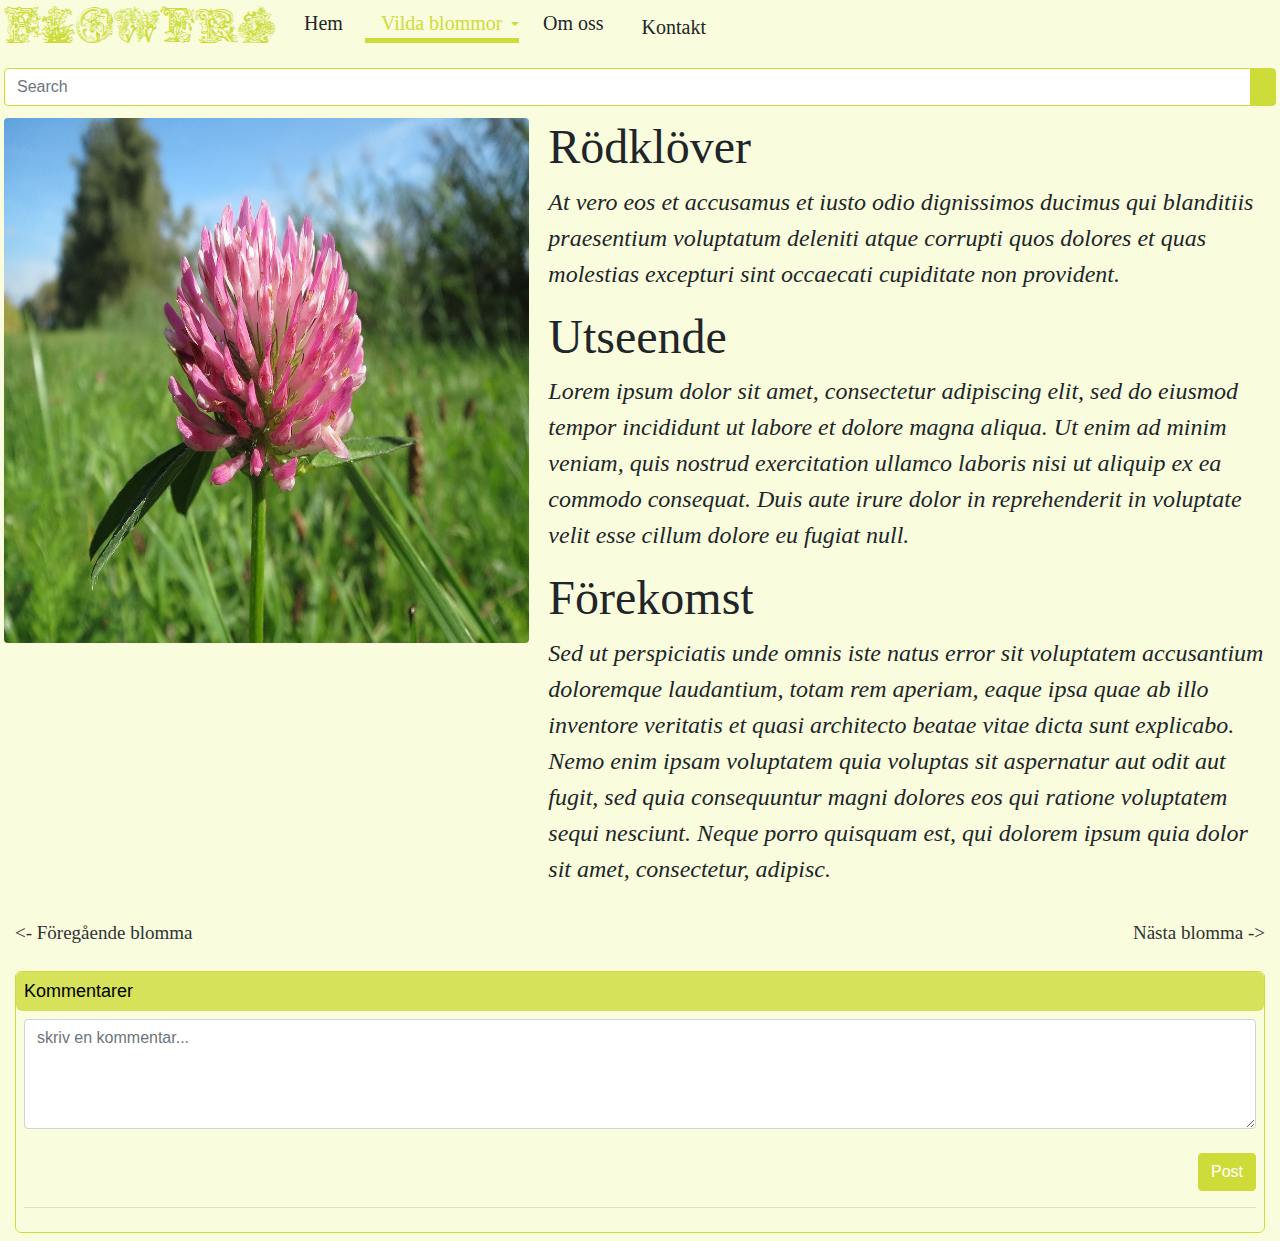
<file: html/Rödklöver.html>
<!DOCTYPE html>
<html lang="sv">
<head>
    <meta http-equiv="Content-Type" content="text/html; charset=UTF-8" />
	<link rel="stylesheet" href="../css/style.css">
    <meta name="viewport" content="width=device-width, initial-scale=1.0">  
    <link rel="stylesheet" href="https://stackpath.bootstrapcdn.com/bootstrap/4.4.1/css/bootstrap.min.css" integrity="sha384-Vkoo8x4CGsO3+Hhxv8T/Q5PaXtkKtu6ug5TOeNV6gBiFeWPGFN9MuhOf23Q9Ifjh" crossorigin="anonymous">
    <link rel='stylesheet' href='https://use.fontawesome.com/releases/v5.7.0/css/all.css' integrity='sha384-lZN37f5QGtY3VHgisS14W3ExzMWZxybE1SJSEsQp9S+oqd12jhcu+A56Ebc1zFSJ' crossorigin='anonymous'>
    <title>Flowerz</title>
</head>

<body>
<header>
    <h1 id="Header-title" class="p-1 pt-3 text-center">Flowerz</h1> 

    <i id="fa-login-icon" class="fas fa-sign-in-alt float-right fa-2x  mr-2 mt-2 p-1 d-none"></i>
    
   <nav id="vertical-menu" class="navbar navbar-expand-lg d-none d-xl-block"> 
    <ul class="navbar-nav">
        <li class="nav-item ml-2"><i class="fa fa-home fa-2x ml-1 mt-2"></i><a href="../index.html">Hem</a></li>
        <li class="nav-item dropdown dropdown-toggle mr-0 nav-active" id="dropdown"><i class="fas fa-spa fa-2x ml-1 mt-2" ></i><a class="mr-0" id="navbarDropdown" role="button" data-toggle="dropdown" aria-haspopup="true" aria-expanded="false" >Vilda blommor</a>
            <div class="dropdown-menu p-0 ml-2 mt-1" aria-labelledby="navbarDropdown">
                <a class="dropdown-item" href="Akleja.html">Akleja</a>
                <a class="dropdown-item" href="Cikoria.html">Cikoria</a>
                <a class="dropdown-item" href="Klätt.html">Klätt</a>
                <a class="dropdown-item" href="Nyponros.html">Nyponros</a>
                <a class="dropdown-item  nav-item-active" href="Rödklöver.html">Rödklöver</a>
                <a class="dropdown-item" href="Silvermarton.html">Silvermarton</a>
            </div>
        </li>
        <li class="nav-item ml-2"><i class="fa fa-user-edit fa-2x ml-1 mt-2"></i><a href="Omoss.html">Om oss</a></li>
        <li class="nav-item mt-1"><i class="fa fa-handshake fa-2x ml-1 mt-2"></i><a href="Kontakt.html">Kontakt</a></li>    
    </ul>
    </nav>

    <div class="input-group md-form form-sm form-2 pb-1 px-1">
        <input class="form-control lime-border shadow-none " type="text" placeholder="Search" aria-label="Search">
        <div class="input-group-append">
        <span class="input-group-text lime lighten-2 " id="basic-text1" style="background-color: #cddc39; border-color: #cddc39;"><i class="fas fa-search text-grey" aria-hidden="true"></i></span> </div>
    </div>

</header>

<main>
    <div id="sidebar-button">
        <button class="openbtn rounded-circle d-block d-xl-none">&#9776;</button>  
    </div>

    <ul id="mySidebar" class="sidebar list-group list-group-flush d-block d-xl-none">
    <li class="mb-5"><a class="menu-header text-center" >Meny</a></li>
    <li class="list-item marginstyle"><i class="fa fa-home fa-2x ml-1 mt-2"></i><a href="../index.html">Hem</a></li>
    <li class="list-item list-active" id="horizontalmenu-dropdown"><i class="fas fa-spa fa-2x ml-1 mt-2"></i><a>Vilda blommor</a><i style="font-size:1.2rem;" id="icon" class="fas fa-plus fa-ms mt-3 ml-3 float-right"></i>
            <li class="dropdown-items" style="display:none"><a href="Akleja.html">Akleja</a></li>
            <li class="dropdown-items" style="display:none"><a href="Cikoria.html">Cikoria</a></li>
            <li class="dropdown-items" style="display:none"><a href="Klätt.html">Klätt</a></li>
            <li class="dropdown-items" style="display:none"><a href="Nyponros.html">Nyponros</a></li>
            <li class="dropdown-items list-active" style="display:none"><a href="Rödklöver.html">Rödklöver</a>
            <li class="dropdown-items" style="display:none"><a href="Silvermarton.html">Silvermarton</a>
    </li>
    <li class="list-item"><i class="fas fa-user-edit fa-2x ml-1 mt-2"></i><a href="Omoss.html">Om oss</a></li>
    <li class="list-item"><i class="fas fa-handshake fa-2x ml-1 mt-2"></i><a href="Kontakt.html">Kontakt</a></li>  
    <li id="list-item-last" class="list-item d-sm-none d-block mt-5"><i id="login-icon" class="fas fa-sign-in-alt float-left fa-2x ml-1 mr-2 mt-2"></i><a>Logga in</a></li>           
    </ul>

    <div class="overlay container-fluid">
        <div class="row">
                <div class="col-xs-12 col-sm-6 col-lg-5 p-0 mt-2 pl-1 pr-1 order-1">
                    <a href="Rödklöver.html">
                    <img alt="Rödklöver-picture" src="../media/Wildflowers/rödklöver.jpg" class="img-fluid rounded">
                    </a>
                </div>

                <div class="col-xs-12 col-sm-12 col-lg-12 order-3 links mt-3">
                    <a href="Nyponros.html">&#60;&#45; Föregående blomma</a>
                    <a href="Silvermarton.html" class="float-right">Nästa blomma &#45;&#62;</a>
                </div>

                <div class="col-xs-12 col-sm-12 col-lg-12 mt-4 order-4">
                        <div class="comment-wrapper mb-2 pb-2">
                            <div class="panel panel-info">
                                <div class="panel-heading pl-2">
                                    Kommentarer
                                </div>
                                <div class="panel-body m-2">
                                    <textarea class="form-control" placeholder="skriv en kommentar..." rows="4"></textarea>
                                    <br>
                                    <button type="button" class="btn btn-success buttonforpost pull-right float-right">Post</button>
                                        <div class="clearfix"></div>
                                        <hr>
                                    </div>
                                </div>
                            </div>
                    </div>
    
                <div class="col-xs-12 col-sm-6 col-lg-7 order-2">
                    <div class="row mt-2">
                        <div class="col-xs-12 col-sm-12 col-lg-12">
                            <h2 class="h2-header">Rödklöver</h2>
                            <p class="p-text">At vero eos et accusamus et iusto odio dignissimos ducimus qui blanditiis praesentium voluptatum deleniti atque corrupti quos dolores et quas molestias excepturi sint occaecati cupiditate non provident. </p>
                        </div>

                        <div class="col-xs-12 col-sm-12 col-lg-12">
                            <h2 class="h2-header">Utseende</h2>
                            <p class="p-text">Lorem ipsum dolor sit amet, consectetur adipiscing elit, sed do eiusmod tempor incididunt ut labore et dolore magna aliqua. Ut enim ad minim veniam, quis nostrud exercitation ullamco laboris nisi ut aliquip ex ea commodo consequat. Duis aute irure dolor in reprehenderit in voluptate velit esse cillum dolore eu fugiat null.
                            </p>
                        </div>

                        <div class="col-xs-12 col-sm-12 col-lg-12">
                            <h2 class="h2-header">Förekomst</h2>
                            <p class="p-text">Sed ut perspiciatis unde omnis iste natus error sit voluptatem accusantium doloremque laudantium, totam rem aperiam, eaque ipsa quae ab illo inventore veritatis et quasi architecto beatae vitae dicta sunt explicabo. Nemo enim ipsam voluptatem quia voluptas sit aspernatur aut odit aut fugit, sed quia consequuntur magni dolores eos qui ratione voluptatem sequi nesciunt. Neque porro quisquam est, qui dolorem ipsum quia dolor sit amet, consectetur, adipisc.
                            </p>
                        </div>
                    </div>
                </div>
        </div>
    </div>
 
</main>

    <script src="../javascript/index.js"></script>
    <script src="https://code.jquery.com/jquery-3.2.1.slim.min.js" integrity="sha384-KJ3o2DKtIkvYIK3UENzmM7KCkRr/rE9/Qpg6aAZGJwFDMVNA/GpGFF93hXpG5KkN" crossorigin="anonymous"></script>
    <script src="https://cdnjs.cloudflare.com/ajax/libs/popper.js/1.12.9/umd/popper.min.js" integrity="sha384-ApNbgh9B+Y1QKtv3Rn7W3mgPxhU9K/ScQsAP7hUibX39j7fakFPskvXusvfa0b4Q" crossorigin="anonymous"></script>
    <script src="https://maxcdn.bootstrapcdn.com/bootstrap/4.0.0/js/bootstrap.min.js" integrity="sha384-JZR6Spejh4U02d8jOt6vLEHfe/JQGiRRSQQxSfFWpi1MquVdAyjUar5+76PVCmYl" crossorigin="anonymous"></script>

</body>
</html>
</file>
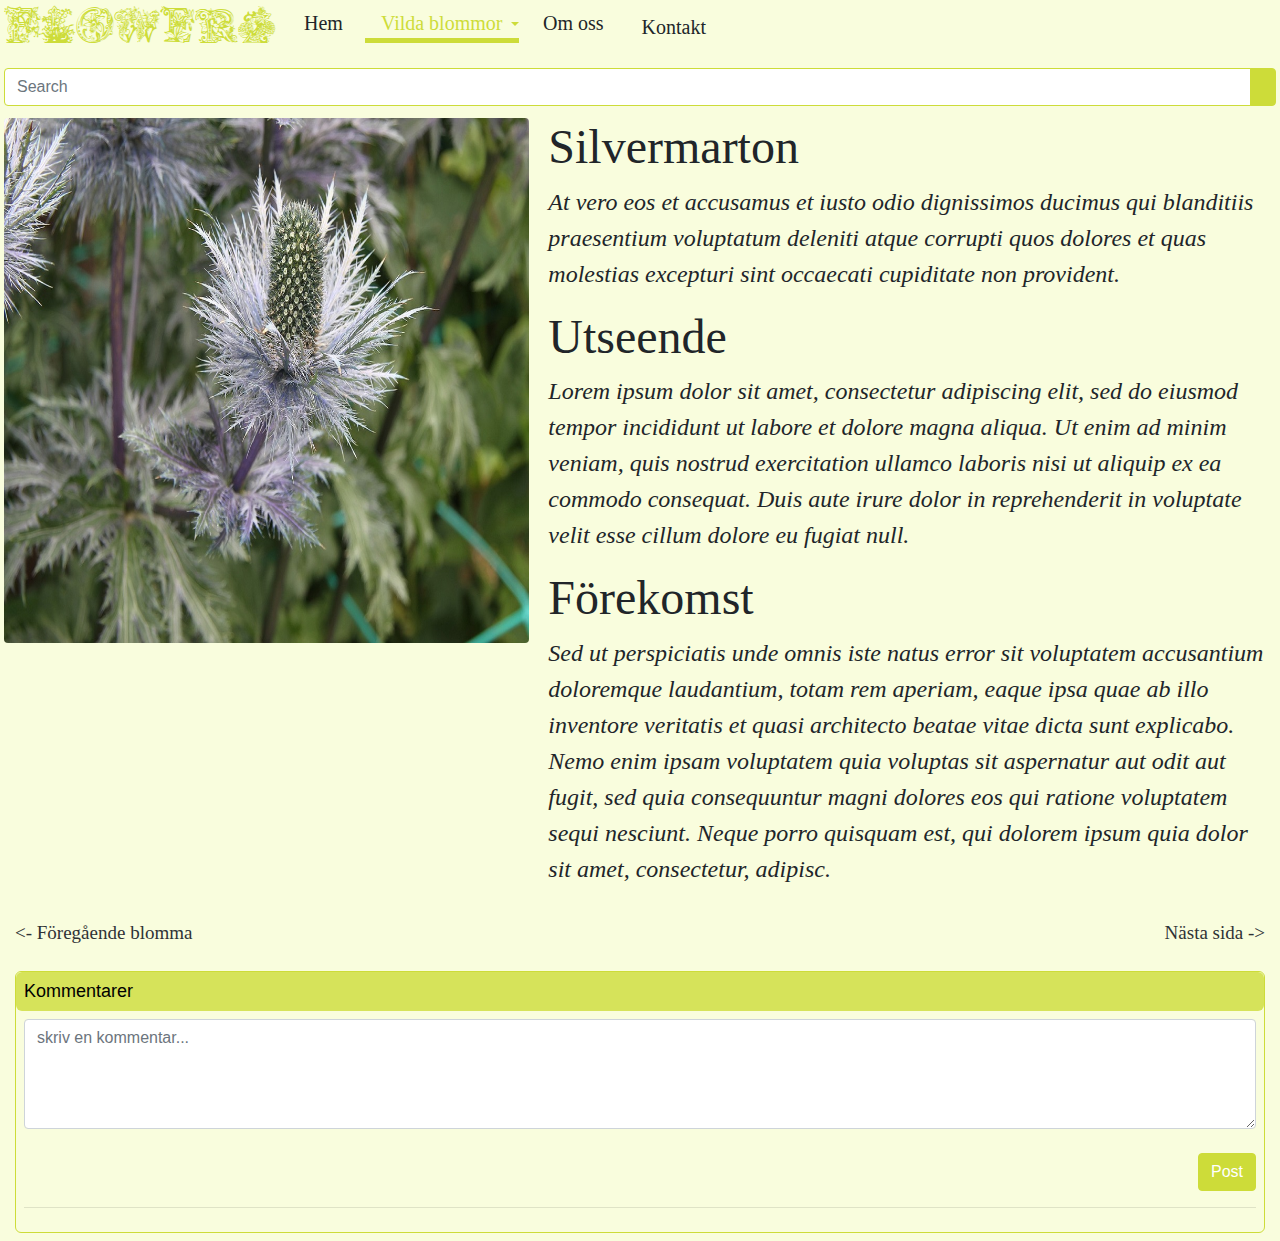
<file: html/Silvermarton.html>
<!DOCTYPE html>
<html lang="sv">
<head>
    <meta http-equiv="Content-Type" content="text/html; charset=UTF-8" />
	<link rel="stylesheet" href="../css/style.css">
    <meta name="viewport" content="width=device-width, initial-scale=1.0">  
    <link rel="stylesheet" href="https://stackpath.bootstrapcdn.com/bootstrap/4.4.1/css/bootstrap.min.css" integrity="sha384-Vkoo8x4CGsO3+Hhxv8T/Q5PaXtkKtu6ug5TOeNV6gBiFeWPGFN9MuhOf23Q9Ifjh" crossorigin="anonymous">
    <link rel='stylesheet' href='https://use.fontawesome.com/releases/v5.7.0/css/all.css' integrity='sha384-lZN37f5QGtY3VHgisS14W3ExzMWZxybE1SJSEsQp9S+oqd12jhcu+A56Ebc1zFSJ' crossorigin='anonymous'>
    <title>Flowerz</title>
</head>

<body>
<header>
    <h1 id="Header-title" class="p-1 pt-3 text-center">Flowerz</h1> 

    <i id="fa-login-icon" class="fas fa-sign-in-alt float-right fa-2x  mr-2 mt-2 p-1 d-none"></i>
    
   <nav id="vertical-menu" class="navbar navbar-expand-lg d-none d-xl-block"> 
    <ul class="navbar-nav">
        <li class="nav-item ml-2"><i class="fa fa-home fa-2x ml-1 mt-2"></i><a href="../index.html">Hem</a></li>
        <li class="nav-item dropdown dropdown-toggle mr-0 nav-active" id="dropdown"><i class="fas fa-spa fa-2x ml-1 mt-2" ></i><a class="mr-0" id="navbarDropdown" role="button" data-toggle="dropdown" aria-haspopup="true" aria-expanded="false" >Vilda blommor</a>
            <div class="dropdown-menu p-0 ml-2 mt-1" aria-labelledby="navbarDropdown">
                <a class="dropdown-item" href="Akleja.html">Akleja</a>
                <a class="dropdown-item" href="Cikoria.html">Cikoria</a>
                <a class="dropdown-item" href="Klätt.html">Klätt</a>
                <a class="dropdown-item" href="Nyponros.html">Nyponros</a>
                <a class="dropdown-item" href="Rödklöver.html">Rödklöver</a>
                <a class="dropdown-item  nav-item-active" href="Silvermarton.html">Silvermarton</a>
            </div>
        </li>
        <li class="nav-item ml-2"><i class="fa fa-user-edit fa-2x ml-1 mt-2"></i><a href="Omoss.html">Om oss</a></li>
        <li class="nav-item mt-1"><i class="fa fa-handshake fa-2x ml-1 mt-2"></i><a href="Kontakt.html">Kontakt</a></li>    
    </ul>
    </nav>

    <div class="input-group md-form form-sm form-2 pb-1 px-1">
        <input class="form-control lime-border shadow-none " type="text" placeholder="Search" aria-label="Search">
        <div class="input-group-append">
        <span class="input-group-text lime lighten-2 " id="basic-text1" style="background-color: #cddc39; border-color: #cddc39;"><i class="fas fa-search text-grey" aria-hidden="true"></i></span> </div>
    </div>

</header>

<main>
    <div id="sidebar-button">
        <button class="openbtn rounded-circle d-block d-xl-none">&#9776;</button>  
    </div>

    <ul id="mySidebar" class="sidebar list-group list-group-flush d-block d-xl-none">
    <li class="mb-5"><a class="menu-header text-center" >Meny</a></li>
    <li class="list-item marginstyle"><i class="fa fa-home fa-2x ml-1 mt-2"></i><a href="../index.html">Hem</a></li>
    <li class="list-item list-active" id="horizontalmenu-dropdown"><i class="fas fa-spa fa-2x ml-1 mt-2"></i><a>Vilda blommor</a><i style="font-size:1.2rem;" id="icon" class="fas fa-plus fa-ms mt-3 ml-3 float-right"></i>
            <li class="dropdown-items" style="display:none"><a href="Akleja.html">Akleja</a></li>
            <li class="dropdown-items" style="display:none"><a href="Cikoria.html">Cikoria</a></li>
            <li class="dropdown-items" style="display:none"><a href="Klätt.html">Klätt</a></li>
            <li class="dropdown-items" style="display:none"><a href="Nyponros.html">Nyponros</a></li>
            <li class="dropdown-items" style="display:none"><a href="Rödklöver.html">Rödklöver</a>
            <li class="dropdown-items  list-active" style="display:none"><a href="Silvermarton.html">Silvermarton</a>
    </li>
    <li class="list-item"><i class="fas fa-user-edit fa-2x ml-1 mt-2"></i><a href="Omoss.html">Om oss</a></li>
    <li class="list-item"><i class="fas fa-handshake fa-2x ml-1 mt-2"></i><a href="Kontakt.html">Kontakt</a></li>  
    <li id="list-item-last" class="list-item d-sm-none d-block mt-5"><i id="login-icon" class="fas fa-sign-in-alt float-left fa-2x ml-1 mr-2 mt-2"></i><a>Logga in</a></li>           
    </ul>

    <div class="overlay container-fluid">
        <div class="row">

                <div class="col-xs-12 col-sm-6 col-lg-5 p-0 mt-2 pl-1 pr-1 order-1">
                    <a href="Silvermarton.html">
                    <img alt="Silvermarton-picture" src="../media/Wildflowers/silvermarton.jpg" class="img-fluid rounded">
                    </a>
                </div>

                <div class="col-xs-12 col-sm-12 col-lg-12 order-3 links mt-3">
                    <a href="Rödklöver.html">&#60;&#45; Föregående blomma</a>
                    <a href="Omoss.html" class="float-right">Nästa sida &#45;&#62;</a>
                </div>

                <div class="col-xs-12 col-sm-12 col-lg-12 mt-4 order-4">
                        <div class="comment-wrapper mb-2 pb-2">
                            <div class="panel panel-info">
                                <div class="panel-heading pl-2">
                                    Kommentarer
                                </div>
                                <div class="panel-body m-2">
                                    <textarea class="form-control" placeholder="skriv en kommentar..." rows="4"></textarea>
                                    <br>
                                    <button type="button" class="btn btn-success buttonforpost pull-right float-right">Post</button>
                                        <div class="clearfix"></div>
                                        <hr>
                                    </div>
                                </div>
                            </div>
                    </div>
    
                <div class="col-xs-12 col-sm-6 col-lg-7 order-2">
                    <div class="row mt-2">
                        <div class="col-xs-12 col-sm-12 col-lg-12">
                            <h2 class="h2-header">Silvermarton</h2>
                            <p class="p-text">At vero eos et accusamus et iusto odio dignissimos ducimus qui blanditiis praesentium voluptatum deleniti atque corrupti quos dolores et quas molestias excepturi sint occaecati cupiditate non provident. </p>
                        </div>

                        <div class="col-xs-12 col-sm-12 col-lg-12">
                            <h2 class="h2-header">Utseende</h2>
                            <p class="p-text">Lorem ipsum dolor sit amet, consectetur adipiscing elit, sed do eiusmod tempor incididunt ut labore et dolore magna aliqua. Ut enim ad minim veniam, quis nostrud exercitation ullamco laboris nisi ut aliquip ex ea commodo consequat. Duis aute irure dolor in reprehenderit in voluptate velit esse cillum dolore eu fugiat null.
                            </p>
                        </div>

                        <div class="col-xs-12 col-sm-12 col-lg-12">
                            <h2 class="h2-header">Förekomst</h2>
                            <p class="p-text">Sed ut perspiciatis unde omnis iste natus error sit voluptatem accusantium doloremque laudantium, totam rem aperiam, eaque ipsa quae ab illo inventore veritatis et quasi architecto beatae vitae dicta sunt explicabo. Nemo enim ipsam voluptatem quia voluptas sit aspernatur aut odit aut fugit, sed quia consequuntur magni dolores eos qui ratione voluptatem sequi nesciunt. Neque porro quisquam est, qui dolorem ipsum quia dolor sit amet, consectetur, adipisc.
                            </p>
                        </div>
                    </div>
                </div>
        </div>
    </div>
 
</main>

    <script src="../javascript/index.js"></script>
    <script src="https://code.jquery.com/jquery-3.2.1.slim.min.js" integrity="sha384-KJ3o2DKtIkvYIK3UENzmM7KCkRr/rE9/Qpg6aAZGJwFDMVNA/GpGFF93hXpG5KkN" crossorigin="anonymous"></script>
    <script src="https://cdnjs.cloudflare.com/ajax/libs/popper.js/1.12.9/umd/popper.min.js" integrity="sha384-ApNbgh9B+Y1QKtv3Rn7W3mgPxhU9K/ScQsAP7hUibX39j7fakFPskvXusvfa0b4Q" crossorigin="anonymous"></script>
    <script src="https://maxcdn.bootstrapcdn.com/bootstrap/4.0.0/js/bootstrap.min.js" integrity="sha384-JZR6Spejh4U02d8jOt6vLEHfe/JQGiRRSQQxSfFWpi1MquVdAyjUar5+76PVCmYl" crossorigin="anonymous"></script>

</body>
</html>
</file>
<file: css/style.css>
body {
  padding: 0;  
  margin: 0;
  background-color: #f9fddd !important;
}
@font-face {
  font-family: LimeBlossomCapsimport;
  src: url(../fonts/LimeBlossomCaps.ttf);
  font-weight: 900;   
}
h1{
  font-family: LimeBlossomCapsimport;
  color: #cddc39;
}
.p-text{
  font-family: 'Times New Roman', Times, serif;
  font-size: 1.5rem;
  font-style: italic;
  width: 100%;
}
.fa-sign-in-alt{
  color: #cddc39;
}
/*----------------------------------------------------------------- Vertical menu ------------------------------------------------------------------*/
.navbar a{
  font-size: 20px;
  color:#212529;
  font-family: serif;
  margin-right: 22px;
  padding-left: 12px;
}
.nav-active{
  border-bottom-width: 5px;
  border-bottom-style: solid;
  color: #cddc39;
}
.navbar-nav > li:hover{
  border-bottom-width: 5px;
  border-bottom-style: solid;
  color: #cddc39;
}
#dropdown:hover > .dropdown-menu {
  display: block;
}
a.dropdown-item{
  font-size: 22px;
  padding: .5rem 1.5rem;
  border-color: #cddc39;
  border-left-width: 5px;
  border-left-style: solid;
  border-bottom: 2px solid #cddc39;
  border-radius: 0.1rem;
}
a.dropdown-item:hover{
  background-color: #cddc39;
}
.navbar-nav > li:hover > a{
  color: #cddc39;
  text-decoration: none;
}
.nav-item > i{
  color: #cddc39;
}
a.dropdown-item{
  color: #111;
}
.nav-item-active{
  background-color:  #cddc39 !important;
}

/*----------------------------------------------------------------- Search inbox ------------------------------------------------------------------*/
.input-grout-text{
  background-color: #cddc39 !important;
}
.input-group.md-form.form-sm.form-2 input {
  border: 1px solid #cddc39;
  border-top-left-radius: 0.25rem;
  border-bottom-left-radius: 0.25rem;
}
.input-group.md-form.form-sm.form-2 input.lime-border {
  border: 1px solid #cddc39;
}

/*----------------------------------------------------------------- Main section ------------------------------------------------------------------*/
.links a{
  color: #2f3235;
  font-size: 19px;
  font-family: times;
}
.links a:hover, .setcolor{
  color: #cddc38;
}
.figure-header{
    background: rgba(0,0,0,.25);
    position: absolute;
    bottom: 0;
    left: 0;
    width: 100%;
    text-align: center;
}
.figure-header h2{
  font-size: 1.9em;
  font-family: initial;
}
.figure-header a:hover, h2:hover{
  color: #ffffff;
  text-decoration: none;
}
.figure-meta{
  line-height: 1;
}
.figure-meta a{
    font-family: serif;
    font-size: 1.1em;
    margin-top: 5px;
}
.figure-header a{
  color: #ffffff;
  display: block;
  padding: 1px 24px;
}

figure:hover img {
  filter: sepia(50%);
  transform: scale(1.01);
}
.panel-heading{
  background-color: #d6e35a;
  padding: 6px;
  border-radius: 6px;
  color: black;
  font-size: 18px;
}           
.comment-wrapper{
  border: 1px solid #cddc39;
  border-radius: 6px;
}
.buttonforpost{
  background-color: #cddc39 !important;
  border-color: #cddc38 !important;
}
.h2-header{
  font-family: serif ;
  font-size: 3rem;
}
.h2-header:hover, .h3-header:hover{
  color: #111;
}
.h2-color{
  font-size: 2.5rem !important;
  font-family: sans-serif;
}
.jumbotron-color{
  background-color: #f9fddd !important;
}
.jumbotron > h2:hover, .h2-color:hover{
  color: #111;
}
.p-card{
  font-size: 1.4rem;
}
.p-card2{
  font-size: 1.4rem;
  font-family: 'Times New Roman', Times, serif;
  
}
.btn-contact{
  color: #111 !important;
  border-color: #111 !important;
}
.btn-contact:hover{
  background-color: #cddc38;
}
.btn-send{
  background-color: #cddc38 !important;
  border-color: #cddc39 !important;
}
.control{
  border: 1px solid #d6e35a !important; 
  border-radius: 0.5rem !important; 
}
label{
  color: #000 !important;
  font-size: 1.1rem;
}

/*----------------------------------------------------------------- horizontal menu ------------------------------------------------------------------*/
#sidebar-button {
  transition: margin-right .5s;
  padding: 16px;
  position: fixed;
  z-index: 1;
  right: 0;
} 
.sidebar {
  height: 100%;
  width: 0;
  position: fixed;
  z-index: 1;
  top: 0;
  right: 0;
  background-color: #111;
  overflow-x: hidden;
  transition: 0.5s;
  padding-top: 60px;
  background-color: #cddc39;
  z-index: 12;
}
.sidebar a {
  padding: 8px 8px 8px 32px;
  text-decoration: none;
  font-size: 23px;
  display: block;
  transition: 0.3s;
  margin-left: -10%;
  font-family: serif;
  color:#212529;
}
.openbtn {
  position: absolute;
  top: 160px;
  right: 50%;
  font-size: 28px;
  color: white;
  padding: 12px 15px;
  border: none;
  background-color: #cddc39;
  opacity: 0.8;
  outline: none !important;
}
.sidebar .menu-header {
  position: absolute;
  color: white;
  top: 2%;
  left: 10%;
  font-size: 50px;
  margin-left: 0;
  animation: pulse 12s infinite;
}
.marginstyle{
  border-top: 1px solid rgba(0,0,0,.125);
  padding: .5rem 0.75rem;
  display: flex;
}
@keyframes pulse{
  0% {
    color: #f9fddd;
  }
  15%{
    color: #9c27b0;
  }
  30%{
    color:#607d8b;
  }
  45%{
    color:#673ab7
  }
  60%{
    color: #4caf50;
  }
  80%{
    color:#00bcd4;
  }
  100%{
    color: #ffffff;
  }
}
.list-item{
  border-bottom: 1px solid rgba(0,0,0,.125);
  padding: .5rem 0.75rem;
  display: flex;
}
#list-item-last{
  border-top: 1px solid rgba(0,0,0,.125);
}
.dropdown-items{
  width: 100%;
  padding: .25rem 1.5rem;
  clear: both;
  font-weight: 400;
  color: #212529;
  text-align: inherit;
  white-space: nowrap;
  background-color: transparent;
  border: 0;
  border-bottom: 1px solid rgba(0,0,0,.125);
  border-color: #8a9635;
  border-left-width: 10px;
  border-left-style: solid;
  padding-left: 20px;
}
.sidebar a:hover {
  color: black;
  text-decoration: none;
}
.openbtn:hover {
  background-color: #cddc39;
}
.list-item:hover, .dropdown-items:hover{
  background-color: #f9fddd;
}
.list-active{
  background-color: #f9fddd;
}
div > .dropdown-items{
  display: none;
}
.dropdown-items a {
  font-size: 22px;
}
#login-icon{
  color: #111 !important; 
}
.containerformedia{
  background-color: #cddc38;
}

/*------------------------------------------------------------------- Footer --------------------------------------------------------------------*/
#footer{
    margin-top: 4%;
}
footer a{
  color: #000;
}
.footer-color{ 
    background-color: #bac743;
}
.fadeIn{
  opacity: 0;
}
#figure11{
  display: none;
}

/*----------------------------------------------------------------- Responsive ------------------------------------------------------------------*/
@media (min-width: 576px) {
  #Header-title {
    float: left;
    padding-top: 0.5rem !important;
  } 
  #fa-login-icon{
    display: block !important;
  }
  .openbtn{
    top: 250px;
  }

}
@media (min-width: 768px) {
  #fas-icons{
    margin-left: 21px !important;
    margin-top: -5px !important;
  }
  #form{
    margin-left: 15px !important;
  }

  .control{
    font-size: 1.3rem !important;
    line-height: 2.65 !important;
  }
  .set-icon{
    padding-bottom: 15px;
    font-size: 2.5rem !important;
  }
  .li-fas{
    margin-top: -15px;
    margin-bottom: 1px;
  }
}

@media (min-width: 1140px){
  #form{
    margin-left: 90px !important;
  }
  .control{
    font-size: 1.35rem !important;
    line-height: 8 !important;
  }
  .set-icon{
    padding-bottom: 25px;
    font-size: 3rem !important;
  }
  .li-fas{
    margin-top: 15px;
    margin-bottom: 45px;
  }
}

@media only screen 
and (min-width: 1024px) 
and (max-height: 1366px) 
and (-webkit-min-device-pixel-ratio: 1.5)
  {
    #footer{
      margin-top: 28%;
  }
    #form{
      font-size: 26px;
      margin-bottom: 83px !important;
  }
    .containerbox{
      font-size: x-large;
    }
}
</file>
